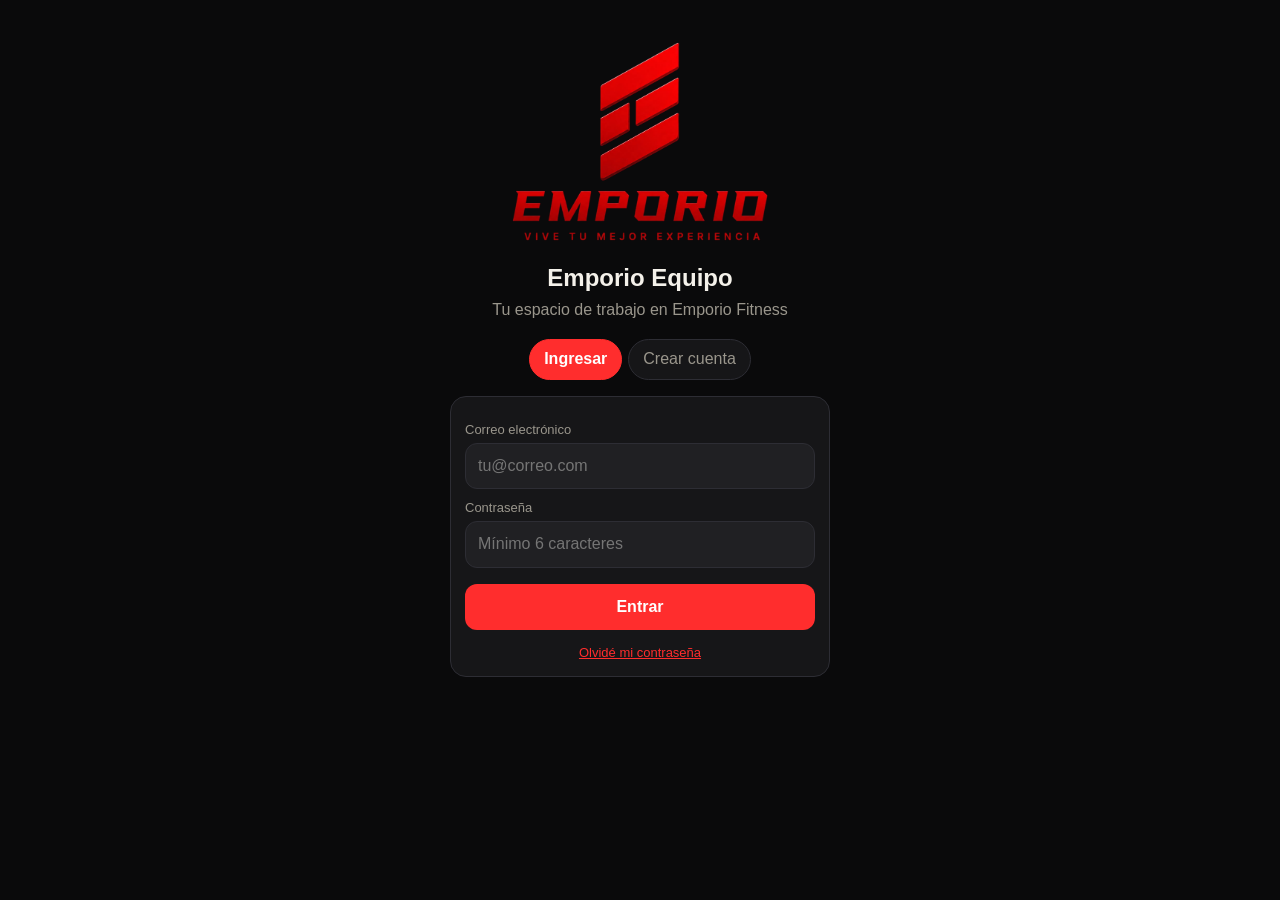
<file: index.html>
<!doctype html>
<html lang="es">
<head>
<meta charset="utf-8">
<meta name="viewport" content="width=device-width,initial-scale=1,viewport-fit=cover,user-scalable=no">
<title>Emporio Equipo</title>
<meta name="theme-color" content="#0a0a0b">
<meta name="apple-mobile-web-app-capable" content="yes">
<meta name="mobile-web-app-capable" content="yes">
<meta name="apple-mobile-web-app-status-bar-style" content="black-translucent">
<meta name="apple-mobile-web-app-title" content="Emporio">
<link rel="manifest" href="manifest.webmanifest">
<link rel="apple-touch-icon" href="icons/apple-touch-icon.png">
<link rel="icon" href="icons/icon-192.png">
<link rel="stylesheet" href="styles.css">
</head>
<body>
<div id="root"><div class="auth"><img class="logo" src="icons/logo-full.png" alt="Emporio"><p class="muted" style="text-align:center">Cargando…</p></div></div>
<div id="toast" class="hidden"></div>
<div id="modal-host"></div>
<script src="vendor/supabase.js"></script>
<script src="vendor/jsQR.js"></script>
<script src="config.js"></script>
<script src="app.js"></script>
<script src="chat.js"></script>
<script src="horario.js"></script>
<script src="mas.js"></script>
<script src="admin.js"></script>
<script>
if ('serviceWorker' in navigator) window.addEventListener('load', () => navigator.serviceWorker.register('sw.js').catch(() => {}));
</script>
</body>
</html>
</file>
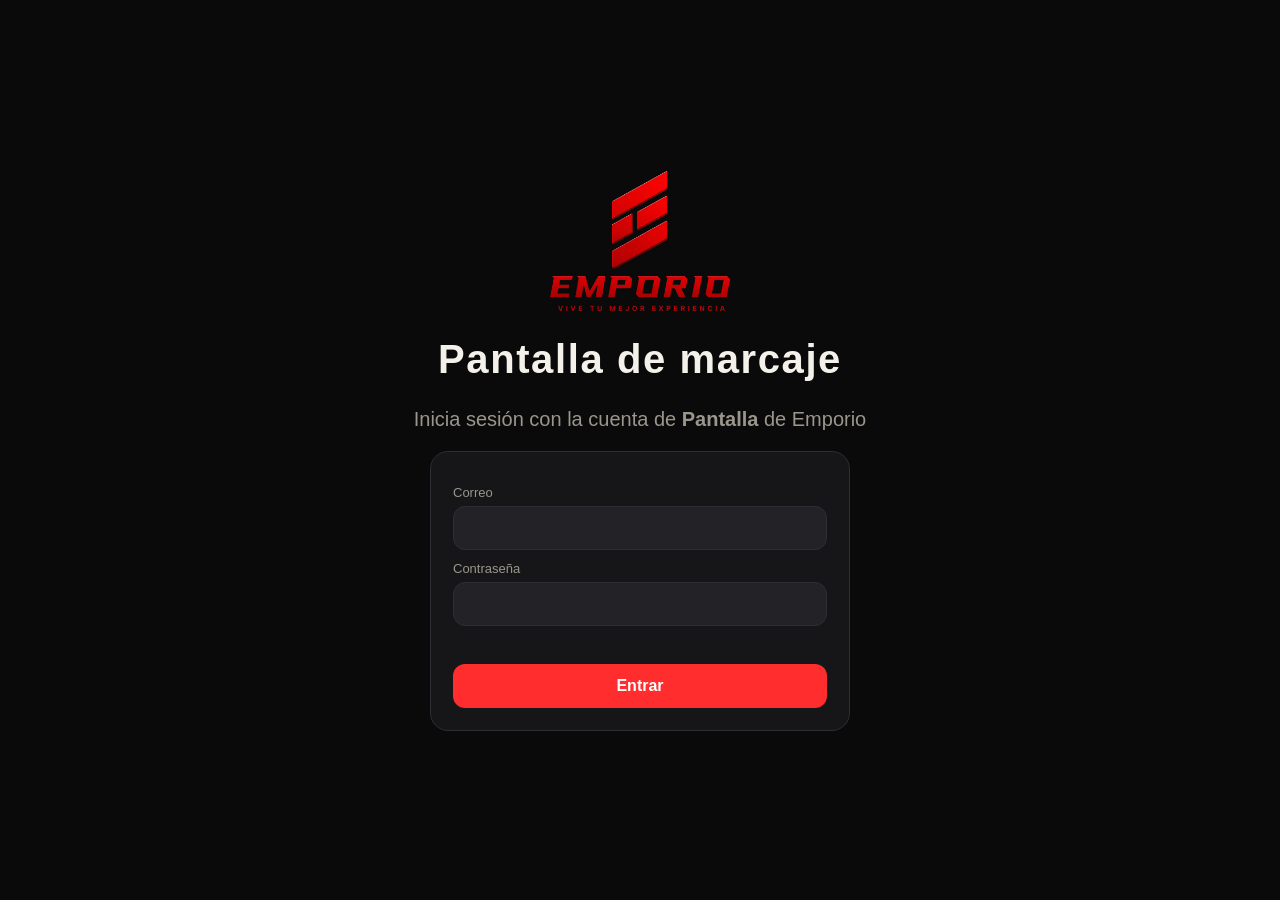
<file: pantalla.html>
<!doctype html>
<html lang="es">
<head>
<meta charset="utf-8">
<meta name="viewport" content="width=device-width,initial-scale=1">
<title>Emporio · Pantalla de marcaje</title>
<link rel="icon" href="icons/icon-192.png">
<style>
  :root{--bg:#0a0a0b;--card:#161618;--line:#2d2d34;--text:#f4f1ea;--muted:#9a968c;--gold:#ff2d2d}
  *{box-sizing:border-box}
  html,body{margin:0;height:100%;background:var(--bg);color:var(--text);font:16px/1.4 -apple-system,"Segoe UI",Roboto,sans-serif}
  .wrap{min-height:100%;display:flex;flex-direction:column;align-items:center;justify-content:center;gap:18px;padding:24px;text-align:center}
  h1{margin:0;font-size:clamp(22px,3.2vw,40px);letter-spacing:.04em}
  .sub{color:var(--muted);font-size:clamp(14px,1.6vw,20px)}
  .qr{background:#fff;padding:18px;border-radius:24px;width:min(78vmin,620px);aspect-ratio:1/1;display:flex;align-items:center;justify-content:center}
  .qr svg{width:100%;height:100%}
  .bar{width:min(78vmin,620px);height:10px;border-radius:99px;background:#26262c;overflow:hidden}
  .bar i{display:block;height:100%;background:var(--gold);width:100%;transition:width .25s linear}
  .clock{font-size:clamp(34px,6vw,72px);font-weight:800;color:var(--gold);letter-spacing:.02em}
  .msg{color:#ef6a5b;min-height:1.4em}
  form{background:var(--card);border:1px solid var(--line);border-radius:18px;padding:22px;width:min(420px,100%);text-align:left}
  label{display:block;color:var(--muted);font-size:13px;margin:10px 0 4px}
  input{width:100%;padding:12px;border-radius:12px;border:1px solid var(--line);background:#222227;color:var(--text);font-size:16px}
  button{width:100%;margin-top:16px;padding:13px;border:0;border-radius:12px;background:var(--gold);color:#fff;font-weight:700;font-size:16px;cursor:pointer}
  .hidden{display:none!important}
  .tiny{position:fixed;bottom:10px;right:14px;color:#55535a;font-size:12px}
</style>
</head>
<body>
<div class="wrap" id="login">
  <img src="icons/logo-full.png" alt="Emporio" style="height:clamp(90px,16vh,160px)"><h1>Pantalla de marcaje</h1>
  <div class="sub">Inicia sesión con la cuenta de <b>Pantalla</b> de Emporio</div>
  <form id="f">
    <label>Correo</label><input id="em" type="email" autocomplete="username" required>
    <label>Contraseña</label><input id="pw" type="password" autocomplete="current-password" required>
    <div class="msg" id="lm"></div>
    <button>Entrar</button>
  </form>
</div>

<div class="wrap hidden" id="screen">
  <img src="icons/logo-full.png" alt="Emporio" style="height:clamp(70px,13vh,130px)"><h1 id="gym" style="display:none">Emporio Fitness</h1>
  <div class="sub">Escanea este código con la app para marcar tu entrada</div>
  <div class="qr" id="qr"></div>
  <div class="bar"><i id="bar"></i></div>
  <div class="clock" id="clock">--:--</div>
  <div class="sub" id="date"></div>
  <div class="msg" id="err"></div>
</div>
<div class="tiny hidden" id="out"><a href="#" id="logout" style="color:inherit">Cerrar sesión</a></div>

<script src="vendor/supabase.js"></script>
<script src="vendor/qrcode.js"></script>
<script src="config.js"></script>
<script>
const C = window.EMPORIO;
const sb = supabase.createClient(C.SUPABASE_URL, C.SUPABASE_KEY, { auth: { persistSession: true, autoRefreshToken: true } });
const $ = id => document.getElementById(id);
let offset = 0, tok = null, busy = false, timer = null, retryAt = 0;

async function boot() {
  const { data } = await sb.auth.getSession();
  if (data.session) start(); else show('login');
}
function show(w) {
  $('login').classList.toggle('hidden', w !== 'login');
  $('screen').classList.toggle('hidden', w !== 'screen');
  $('out').classList.toggle('hidden', w !== 'screen');
}
$('f').addEventListener('submit', async e => {
  e.preventDefault(); $('lm').textContent = '';
  const { error } = await sb.auth.signInWithPassword({ email: $('em').value.trim(), password: $('pw').value });
  if (error) { $('lm').textContent = 'Correo o contraseña incorrectos'; return; }
  start();
});
$('logout').addEventListener('click', async e => { e.preventDefault(); clearInterval(timer); await sb.auth.signOut(); show('login'); });

async function start() {
  show('screen');
  try { if ('wakeLock' in navigator) { await navigator.wakeLock.request('screen'); } } catch (_) {}
  document.addEventListener('visibilitychange', async () => {
    if (document.visibilityState === 'visible') { try { await navigator.wakeLock.request('screen'); } catch (_) {} }
  });
  clearInterval(timer);
  timer = setInterval(tick, 250);
  tick();
}

async function fetchToken() {
  if (busy || Date.now() < retryAt) return; busy = true;
  try {
    const { data, error } = await sb.rpc('get_qr_token');
    if (error) throw error;
    tok = data;
    offset = data.server_now * 1000 - Date.now();
    $('gym').textContent = data.gym_name || 'Emporio Fitness';
    const q = qrcode(0, 'M'); q.addData('EMPORIO|' + data.token); q.make();
    $('qr').innerHTML = q.createSvgTag(1, 2);
    $('err').textContent = '';
  } catch (e) {
    retryAt = Date.now() + 4000;
    const m = String(e.message || e);
    $('err').textContent = /No autorizado/i.test(m)
      ? 'Esta cuenta no tiene rol de Pantalla. Pide a Gerencia que la configure.'
      : 'Sin conexión con el servidor. Reintentando…';
  } finally { busy = false; }
}

function tick() {
  const now = Date.now() + offset;
  const d = new Date();
  $('clock').textContent = d.toLocaleTimeString('es-GT', { hour: '2-digit', minute: '2-digit', hour12: false, timeZone: C.TZ });
  $('date').textContent = d.toLocaleDateString('es-GT', { weekday: 'long', day: 'numeric', month: 'long', timeZone: C.TZ });
  if (!tok) { fetchToken(); return; }
  const left = tok.expires_at * 1000 - now;
  $('bar').style.width = Math.max(0, Math.min(100, left / (tok.window * 1000) * 100)) + '%';
  if (left <= 1200) fetchToken();
  if (left < -5000) { tok = null; }
}
boot();
</script>
</body>
</html>
</file>
<file: styles.css>
:root{
  --bg:#0a0a0b; --card:#161618; --card2:#202023; --line:#2d2d34;
  --text:#f4f1ea; --muted:#9a968c; --gold:#ff2d2d; --gold-d:#b50f14;
  --ok:#4cc38a; --warn:#f0b429; --bad:#ff8a5c; --info:#6aa8ff;
  --r:16px; --nav:64px;
}
*{box-sizing:border-box;-webkit-tap-highlight-color:transparent}
html,body{margin:0;background:var(--bg);color:var(--text);font:16px/1.4 -apple-system,BlinkMacSystemFont,"Segoe UI",Roboto,sans-serif}
body{min-height:100vh;min-height:100dvh}
button,input,select,textarea{font:inherit;color:inherit}
h1,h2,h3{margin:0}
a{color:var(--gold)}
.hidden{display:none!important}

/* layout */
#app{max-width:560px;margin:0 auto;min-height:100dvh;display:flex;flex-direction:column}
header.top{position:sticky;top:0;z-index:5;background:rgba(15,15,17,.92);backdrop-filter:blur(8px);
  display:flex;align-items:center;gap:12px;padding:calc(10px + env(safe-area-inset-top)) 16px 10px;border-bottom:1px solid var(--line)}
header.top h1{font-size:18px;flex:1;letter-spacing:.02em}
main{flex:1;padding:16px 16px calc(var(--nav) + 28px + env(safe-area-inset-bottom))}
nav.bottom{position:fixed;left:0;right:0;bottom:0;z-index:6;background:rgba(20,20,23,.96);backdrop-filter:blur(8px);
  border-top:1px solid var(--line);display:flex;max-width:560px;margin:0 auto;padding-bottom:env(safe-area-inset-bottom)}
nav.bottom a{flex:1;text-align:center;padding:8px 2px 6px;color:var(--muted);text-decoration:none;font-size:11px;position:relative}
nav.bottom a svg{display:block;margin:0 auto 2px;width:24px;height:24px}
nav.bottom a.on{color:var(--gold)}
.badge{position:absolute;top:4px;left:calc(50% + 6px);background:var(--bad);color:#fff;border-radius:99px;font-size:10px;min-width:16px;height:16px;line-height:16px;padding:0 4px}

/* ui */
.card{background:var(--card);border:1px solid var(--line);border-radius:var(--r);padding:14px;margin-bottom:12px}
.card h3{font-size:15px;margin-bottom:8px}
.row{display:flex;align-items:center;gap:10px}
.row.sb{justify-content:space-between}
.grow{flex:1;min-width:0}
.muted{color:var(--muted)} .small{font-size:13px} .tiny{font-size:12px}
.gold{color:var(--gold)} .ok{color:var(--ok)} .bad{color:var(--bad)} .warn{color:var(--warn)}
.title{font-size:22px;font-weight:700;margin:4px 0 14px}
.sec{font-size:13px;color:var(--muted);text-transform:uppercase;letter-spacing:.08em;margin:18px 2px 8px}
.pill{display:inline-block;font-size:12px;padding:2px 9px;border-radius:99px;background:var(--card2);border:1px solid var(--line);white-space:nowrap}
.pill.ok{color:var(--ok);border-color:#2c5b46} .pill.bad{color:var(--bad);border-color:#6a2f29}
.pill.warn{color:var(--warn);border-color:#6a5420} .pill.info{color:var(--info);border-color:#2b4670} .pill.gold{border-color:var(--gold-d)}
.btn{background:var(--gold);color:#fff;border:0;border-radius:12px;padding:12px 16px;font-weight:700;width:100%;cursor:pointer}
.btn:active{background:var(--gold-d)} .btn:disabled{opacity:.5}
.btn.sec2{background:var(--card2);color:var(--text);border:1px solid var(--line)}
.btn.bad{background:#3a1f1c;color:#ffb4aa;border:1px solid #6a2f29}
.btn.sm{width:auto;padding:7px 12px;font-size:14px;border-radius:10px}
.btn.ok{background:#1f3a2e;color:#9be7c0;border:1px solid #2c5b46}
label{display:block;font-size:13px;color:var(--muted);margin:10px 0 4px}
input,select,textarea{width:100%;background:var(--card2);border:1px solid var(--line);border-radius:12px;padding:11px 12px;outline:none}
input:focus,select:focus,textarea:focus{border-color:var(--gold)}
textarea{min-height:84px;resize:vertical}
input[type=checkbox]{width:auto;accent-color:var(--gold)}
.chk{display:flex;gap:8px;align-items:center;margin:12px 0;color:var(--text);font-size:15px}
.chk input{margin:0}
.tabs{display:flex;gap:6px;overflow-x:auto;margin:0 0 14px;padding-bottom:2px}
.tabs button{flex:0 0 auto;background:var(--card);border:1px solid var(--line);color:var(--muted);border-radius:99px;padding:8px 14px;cursor:pointer}
.tabs button.on{background:var(--gold);color:#fff;border-color:var(--gold);font-weight:700}
.avatar{width:40px;height:40px;border-radius:50%;background:var(--card2);border:1px solid var(--line);object-fit:cover;flex:0 0 auto;
  display:flex;align-items:center;justify-content:center;font-weight:700;color:var(--gold);overflow:hidden}
.avatar.lg{width:96px;height:96px;font-size:34px} .avatar.sm{width:32px;height:32px;font-size:13px}
.list>.item{display:flex;gap:12px;align-items:center;padding:12px 0;border-bottom:1px solid var(--line)}
.list>.item:last-child{border-bottom:0}
.empty{text-align:center;color:var(--muted);padding:26px 10px}
.grid2{display:grid;grid-template-columns:1fr 1fr;gap:10px}
.menu a{display:flex;flex-direction:column;gap:6px;align-items:flex-start;background:var(--card);border:1px solid var(--line);
  border-radius:var(--r);padding:14px;text-decoration:none;color:var(--text);min-height:92px}
.menu a b{font-size:15px} .menu a span{font-size:12px;color:var(--muted)} .menu svg{width:26px;height:26px;color:var(--gold)}
.stat{font-size:28px;font-weight:800}
.dot{width:9px;height:9px;border-radius:50%;background:var(--gold);flex:0 0 auto}

/* toast & modal */
#toast{position:fixed;left:50%;transform:translateX(-50%);bottom:calc(var(--nav) + 18px + env(safe-area-inset-bottom));z-index:50;
  background:#2a2a30;border:1px solid var(--line);padding:10px 16px;border-radius:12px;max-width:90vw;font-size:14px;box-shadow:0 6px 24px #0008}
#toast.bad{border-color:var(--bad)} #toast.ok{border-color:var(--ok)}
.modal{position:fixed;inset:0;z-index:40;background:#000a;display:flex;align-items:flex-end;justify-content:center}
.modal>div{background:var(--card);border-radius:20px 20px 0 0;width:100%;max-width:560px;max-height:88dvh;overflow:auto;padding:18px 16px calc(24px + env(safe-area-inset-bottom));border:1px solid var(--line)}
.modal h2{font-size:18px;margin-bottom:6px}

/* auth */
.auth{max-width:420px;margin:0 auto;padding:calc(40px + env(safe-area-inset-top)) 20px 30px}
.logo{display:block;width:min(260px,70%);height:auto;margin:0 auto 18px}

/* scanner */
.scan{position:relative;border-radius:var(--r);overflow:hidden;background:#000;aspect-ratio:3/4;margin-bottom:12px}
.scan video{width:100%;height:100%;object-fit:cover}
.scan .frame{position:absolute;inset:18%;border:3px solid var(--gold);border-radius:18px;box-shadow:0 0 0 999px #0007}
.bigstatus{text-align:center;padding:26px 10px}
.bigstatus .ic{font-size:54px;line-height:1}

/* chat */
.chat-wrap{display:flex;flex-direction:column;height:calc(100dvh - 140px - var(--nav))}
.msgs{flex:1;overflow:auto;display:flex;flex-direction:column;gap:6px;padding:4px 0 10px}
.msg{max-width:82%;padding:8px 12px;border-radius:16px;background:var(--card2);align-self:flex-start;word-break:break-word;white-space:pre-wrap}
.msg.me{background:#3b3220;border:1px solid var(--gold-d);align-self:flex-end}
.msg .who{font-size:11px;color:var(--gold);margin-bottom:2px}
.msg .t{font-size:10px;color:var(--muted);text-align:right;margin-top:2px}
.composer{display:flex;gap:8px;align-items:flex-end;padding-top:8px;border-top:1px solid var(--line)}
.composer textarea{min-height:44px;max-height:120px;flex:1;border-radius:22px}
.composer button{width:46px;height:46px;border-radius:50%;border:0;background:var(--gold);color:#fff;font-weight:800;font-size:18px}

/* schedule */
.days{display:flex;gap:6px;margin-bottom:12px}
.days button{flex:1;background:var(--card);border:1px solid var(--line);border-radius:12px;padding:8px 0;color:var(--muted);cursor:pointer}
.days button b{display:block;font-size:17px;color:var(--text)}
.days button.on{border-color:var(--gold);background:#2b2415} .days button.on b{color:var(--gold)}
.days button.today span{color:var(--gold)}
</file>
